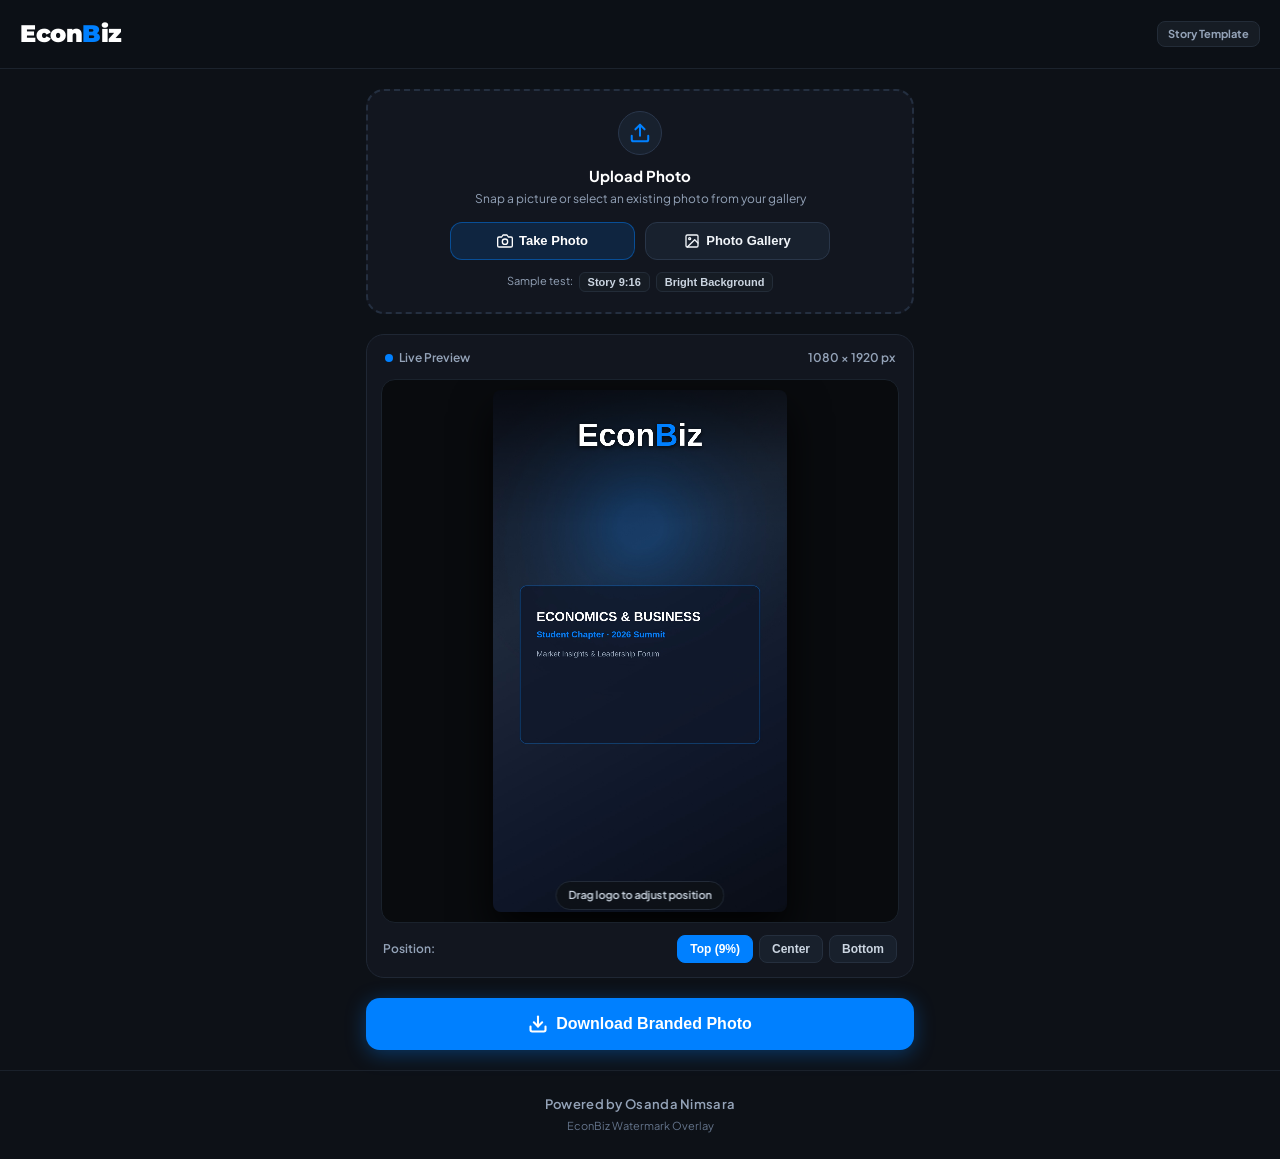
<file: public/standalone.html>
<!DOCTYPE html>
<html lang="en">
<head>
  <meta charset="UTF-8">
  <meta name="viewport" content="width=device-width, initial-scale=1.0, maximum-scale=1.0, user-scalable=no">
  <title>EconBiz - Story Brand Overlay</title>
  <link rel="preconnect" href="https://fonts.googleapis.com">
  <link rel="preconnect" href="https://fonts.gstatic.com" crossorigin>
  <link href="https://fonts.googleapis.com/css2?family=Montserrat:wght@800;900&family=Plus+Jakarta+Sans:wght@500;600;700;800&display=swap" rel="stylesheet">
  <style>
    * {
      box-sizing: border-box;
      margin: 0;
      padding: 0;
      -webkit-tap-highlight-color: transparent;
    }
    body {
      background-color: #0d1117;
      color: #f1f5f9;
      font-family: 'Plus Jakarta Sans', -apple-system, BlinkMacSystemFont, 'Segoe UI', Roboto, sans-serif;
      min-height: 100vh;
      display: flex;
      flex-direction: column;
      line-height: 1.5;
    }
    /* 1. Header */
    header {
      padding: 16px 20px;
      border-bottom: 1px solid #1c232d;
      background: rgba(13, 17, 23, 0.95);
      position: sticky;
      top: 0;
      z-index: 40;
      display: flex;
      justify-content: space-between;
      align-items: center;
    }
    .brand {
      font-family: 'Montserrat', sans-serif;
      font-size: 24px;
      font-weight: 900;
      letter-spacing: -0.5px;
      color: #ffffff;
      user-select: none;
    }
    .brand-blue {
      color: #0080FF;
    }
    .badge {
      font-size: 11px;
      font-weight: 700;
      color: #94a3b8;
      background: #161c24;
      border: 1px solid #232c38;
      padding: 4px 10px;
      border-radius: 8px;
    }
    /* Main Layout: Header -> Upload Area -> Live Preview Canvas -> Download Button -> Footer */
    main {
      flex: 1;
      max-width: 580px;
      width: 100%;
      margin: 0 auto;
      padding: 20px 16px;
      display: flex;
      flex-direction: column;
      gap: 20px;
    }
    /* 2. Upload Area */
    .upload-card {
      background: #12161f;
      border: 2px dashed #242f40;
      border-radius: 18px;
      padding: 20px 16px;
      text-align: center;
      transition: all 0.2s ease;
    }
    .upload-card.dragover {
      border-color: #0080FF;
      background: rgba(0, 128, 255, 0.08);
    }
    .upload-icon {
      width: 44px;
      height: 44px;
      border-radius: 50%;
      background: #18212e;
      border: 1px solid #2a374c;
      color: #0080FF;
      display: flex;
      align-items: center;
      justify-content: center;
      margin: 0 auto 10px;
    }
    .upload-title {
      font-size: 15px;
      font-weight: 700;
      color: #ffffff;
    }
    .upload-subtitle {
      font-size: 12px;
      color: #94a3b8;
      margin-top: 2px;
      margin-bottom: 14px;
    }
    .upload-actions {
      display: grid;
      grid-template-columns: 1fr 1fr;
      gap: 10px;
      max-width: 380px;
      margin: 0 auto;
    }
    .btn-secondary {
      background: #18212e;
      border: 1px solid #293649;
      color: #f1f5f9;
      font-size: 13px;
      font-weight: 600;
      padding: 10px 14px;
      border-radius: 12px;
      cursor: pointer;
      display: flex;
      align-items: center;
      justify-content: center;
      gap: 6px;
      transition: all 0.15s ease;
    }
    .btn-secondary:hover {
      background: #202b3c;
      border-color: #3b4d68;
    }
    .btn-secondary:active {
      transform: scale(0.98);
    }
    .btn-camera {
      background: rgba(0, 128, 255, 0.15);
      border: 1px solid rgba(0, 128, 255, 0.45);
      color: #ffffff;
    }
    .btn-camera:hover {
      background: rgba(0, 128, 255, 0.25);
    }
    .samples-row {
      margin-top: 12px;
      display: flex;
      align-items: center;
      justify-content: center;
      gap: 6px;
      font-size: 11px;
      color: #94a3b8;
      flex-wrap: wrap;
    }
    .sample-btn {
      background: #161c24;
      border: 1px solid #232c38;
      color: #cbd5e1;
      padding: 3px 8px;
      border-radius: 6px;
      cursor: pointer;
      font-size: 11px;
      font-weight: 600;
    }
    .sample-btn:hover {
      color: #ffffff;
      border-color: #0080FF;
    }
    /* 3. Live Preview Canvas */
    .preview-card {
      background: #12161f;
      border: 1px solid #1f2734;
      border-radius: 18px;
      padding: 14px;
      display: flex;
      flex-direction: column;
      gap: 12px;
    }
    .preview-header {
      display: flex;
      justify-content: space-between;
      align-items: center;
      font-size: 12px;
      color: #94a3b8;
      font-weight: 600;
      padding: 0 4px;
    }
    .dot {
      width: 8px;
      height: 8px;
      border-radius: 50%;
      background: #0080FF;
      display: inline-block;
      margin-right: 6px;
    }
    .canvas-viewport {
      background: #090b0e;
      border: 1px solid #1a222c;
      border-radius: 14px;
      position: relative;
      display: flex;
      align-items: center;
      justify-content: center;
      min-height: 420px;
      max-height: 62vh;
      padding: 10px;
      overflow: hidden;
    }
    canvas {
      max-width: 100%;
      max-height: 58vh;
      object-fit: contain;
      border-radius: 8px;
      box-shadow: 0 20px 40px rgba(0, 0, 0, 0.85);
      cursor: grab;
      touch-action: none;
      user-select: none;
    }
    canvas:active {
      cursor: grabbing;
    }
    .drag-hint {
      position: absolute;
      bottom: 12px;
      left: 50%;
      transform: translateX(-50%);
      background: rgba(14, 18, 24, 0.9);
      backdrop-filter: blur(8px);
      border: 1px solid #232b38;
      color: #cbd5e1;
      font-size: 11px;
      font-weight: 600;
      padding: 5px 12px;
      border-radius: 20px;
      pointer-events: none;
      white-space: nowrap;
    }
    .position-row {
      display: flex;
      justify-content: space-between;
      align-items: center;
      padding: 0 2px;
    }
    .pos-btn-group {
      display: flex;
      gap: 6px;
    }
    .pos-btn {
      background: #18202c;
      border: 1px solid #252f3e;
      color: #cbd5e1;
      padding: 6px 12px;
      border-radius: 8px;
      font-size: 12px;
      font-weight: 600;
      cursor: pointer;
      transition: all 0.15s;
    }
    .pos-btn.active, .pos-btn:hover {
      background: #0080FF;
      border-color: #0080FF;
      color: #ffffff;
    }
    /* 4. Prominent Download Button */
    .btn-download {
      width: 100%;
      background: #0080FF;
      color: #ffffff;
      border: none;
      padding: 16px 20px;
      border-radius: 14px;
      font-size: 16px;
      font-weight: 800;
      cursor: pointer;
      display: flex;
      align-items: center;
      justify-content: center;
      gap: 8px;
      box-shadow: 0 4px 20px rgba(0, 128, 255, 0.35);
      transition: transform 0.1s, background-color 0.15s;
    }
    .btn-download:hover {
      background: #0070e0;
      box-shadow: 0 6px 24px rgba(0, 128, 255, 0.45);
    }
    .btn-download:active {
      transform: scale(0.98);
    }
    /* 5. Footer: "Powered by Osanda Nimsara" */
    footer {
      border-top: 1px solid #1a212b;
      padding: 24px 16px;
      text-align: center;
      margin-top: auto;
    }
    .footer-credit {
      font-size: 13px;
      font-weight: 600;
      color: #94a3b8;
      letter-spacing: 0.3px;
    }
    .footer-sub {
      font-size: 11px;
      color: #64748b;
      margin-top: 4px;
    }
    /* Toast */
    #toast {
      position: fixed;
      top: 16px;
      left: 50%;
      transform: translateX(-50%);
      background: rgba(22, 29, 39, 0.95);
      backdrop-filter: blur(10px);
      border: 1px solid rgba(0, 128, 255, 0.5);
      color: #ffffff;
      font-size: 13px;
      font-weight: 600;
      padding: 10px 18px;
      border-radius: 12px;
      box-shadow: 0 10px 25px rgba(0,0,0,0.7);
      opacity: 0;
      pointer-events: none;
      transition: opacity 0.25s, transform 0.25s;
      z-index: 100;
    }
    #toast.show {
      opacity: 1;
      transform: translate(-50%, 6px);
    }
  </style>
</head>
<body>

  <!-- Toast Notification -->
  <div id="toast">Photo ready with EconBiz overlay!</div>

  <!-- 1. Header: "EconBiz" with "Econ" in white, "B" in blue, "iz" in white -->
  <header>
    <div class="brand">Econ<span class="brand-blue">B</span>iz</div>
    <div class="badge">Story Template</div>
  </header>

  <!-- Main Flow: Header -> Upload Area -> Live Preview Canvas -> Download Button -> Footer -->
  <main>
    <!-- Hidden Inputs -->
    <input type="file" id="galleryInput" accept="image/*" style="display: none;">
    <input type="file" id="cameraInput" accept="image/*" capture="environment" style="display: none;">

    <!-- 2. Upload Area -->
    <div class="upload-card" id="dropArea">
      <div class="upload-icon">
        <svg width="22" height="22" viewBox="0 0 24 24" fill="none" stroke="currentColor" stroke-width="2.2" stroke-linecap="round" stroke-linejoin="round">
          <path d="M21 15v4a2 2 0 0 1-2 2H5a2 2 0 0 1-2-2v-4"></path>
          <polyline points="17 8 12 3 7 8"></polyline>
          <line x1="12" y1="3" x2="12" y2="15"></line>
        </svg>
      </div>
      <div class="upload-title">Upload Photo</div>
      <div class="upload-subtitle">Snap a picture or select an existing photo from your gallery</div>

      <div class="upload-actions">
        <button class="btn-secondary btn-camera" id="btnCamera">
          <svg width="16" height="16" viewBox="0 0 24 24" fill="none" stroke="currentColor" stroke-width="2" stroke-linecap="round" stroke-linejoin="round">
            <path d="M23 19a2 2 0 0 1-2 2H3a2 2 0 0 1-2-2V8a2 2 0 0 1 2-2h4l2-3h6l2 3h4a2 2 0 0 1 2 2z"></path>
            <circle cx="12" cy="13" r="4"></circle>
          </svg>
          Take Photo
        </button>
        <button class="btn-secondary" id="btnGallery">
          <svg width="16" height="16" viewBox="0 0 24 24" fill="none" stroke="currentColor" stroke-width="2" stroke-linecap="round" stroke-linejoin="round">
            <rect x="3" y="3" width="18" height="18" rx="2" ry="2"></rect>
            <circle cx="8.5" cy="8.5" r="1.5"></circle>
            <polyline points="21 15 16 10 5 21"></polyline>
          </svg>
          Photo Gallery
        </button>
      </div>

      <div class="samples-row">
        <span>Sample test:</span>
        <button class="sample-btn" id="sampleStory">Story 9:16</button>
        <button class="sample-btn" id="sampleLight">Bright Background</button>
      </div>
    </div>

    <!-- 3. Live Preview Canvas -->
    <div class="preview-card">
      <div class="preview-header">
        <span><span class="dot"></span>Live Preview</span>
        <span id="resLabel">1080 × 1920 px</span>
      </div>

      <div class="canvas-viewport" id="canvasViewport">
        <canvas id="storyCanvas"></canvas>
        <div class="drag-hint">Drag logo to adjust position</div>
      </div>

      <div class="position-row">
        <span style="font-size: 12px; color: #94a3b8; font-weight: 600;">Position:</span>
        <div class="pos-btn-group">
          <button class="pos-btn active" id="posTop">Top (9%)</button>
          <button class="pos-btn" id="posCenter">Center</button>
          <button class="pos-btn" id="posBottom">Bottom</button>
        </div>
      </div>
    </div>

    <!-- 4. Prominent Download Button -->
    <button class="btn-download" id="downloadBtn">
      <svg width="20" height="20" viewBox="0 0 24 24" fill="none" stroke="currentColor" stroke-width="2.5" stroke-linecap="round" stroke-linejoin="round">
        <path d="M21 15v4a2 2 0 0 1-2 2H5a2 2 0 0 1-2-2v-4"></path>
        <polyline points="7 10 12 15 17 10"></polyline>
        <line x1="12" y1="15" x2="12" y2="3"></line>
      </svg>
      Download Branded Photo
    </button>
  </main>

  <!-- 5. Footer: "Powered by Osanda Nimsara" -->
  <footer>
    <div class="footer-credit">Powered by Osanda Nimsara</div>
    <div class="footer-sub">EconBiz Watermark Overlay</div>
  </footer>

  <script>
    // State
    let baseImage = null;
    let fileName = 'EconBiz-Story';
    let posYPercent = 9; // default 9% top center (8-10% from top)
    let posXPercent = 50; // horizontally centered
    let logoScale = 36; // scale proportional to image width

    const canvas = document.getElementById('storyCanvas');
    const ctx = canvas.getContext('2d');
    const toast = document.getElementById('toast');
    const resLabel = document.getElementById('resLabel');

    function showToast(msg) {
      toast.innerText = msg;
      toast.classList.add('show');
      setTimeout(() => toast.classList.remove('show'), 2600);
    }

    // Render on Canvas at Full Original Resolution
    function render() {
      if (!baseImage) return;

      const w = baseImage.naturalWidth || 1080;
      const h = baseImage.naturalHeight || 1920;

      canvas.width = w;
      canvas.height = h;
      resLabel.innerText = w + ' × ' + h + ' px';

      ctx.clearRect(0, 0, w, h);

      // 1. Draw base photo
      ctx.drawImage(baseImage, 0, 0, w, h);

      // 2. Soft protective contrast scrim gradient (top area)
      if (posYPercent < 28) {
        const scrimHeight = h * 0.26;
        const grad = ctx.createLinearGradient(0, 0, 0, scrimHeight);
        grad.addColorStop(0, 'rgba(0, 0, 0, 0.55)');
        grad.addColorStop(0.5, 'rgba(0, 0, 0, 0.20)');
        grad.addColorStop(1, 'transparent');
        ctx.fillStyle = grad;
        ctx.fillRect(0, 0, w, scrimHeight);
      }

      // 3. Draw EconBiz Logo Overlay
      // Accurately drawn using HTML5 Canvas 2D context:
      // Font: Bold, heavy sans-serif
      // Colors: "Econ" in solid crisp white (#FFFFFF), letter "B" in vibrant blue (#0080FF), "iz" in white (#FFFFFF)
      // Soft drop shadow
      // Pinned horizontally centered in upper section with proportional top padding (~8-10%)
      // Automatically scaled proportionally to image width
      ctx.save();

      const cx = (posXPercent / 100) * w;
      const cy = (posYPercent / 100) * h;
      const targetLogoWidth = (logoScale / 100) * w;
      const fontSize = targetLogoWidth * 0.30;

      ctx.font = '900 ' + fontSize + 'px "Montserrat", "Arial Black", "Plus Jakarta Sans", -apple-system, sans-serif';
      ctx.textBaseline = 'middle';

      // Soft drop shadow
      ctx.shadowColor = 'rgba(0, 0, 0, 0.85)';
      ctx.shadowBlur = w * 0.016;
      ctx.shadowOffsetX = 0;
      ctx.shadowOffsetY = w * 0.005;

      const textEcon = 'Econ';
      const textB = 'B';
      const textIz = 'iz';

      const wEcon = ctx.measureText(textEcon).width;
      const wB = ctx.measureText(textB).width;
      const wIz = ctx.measureText(textIz).width;
      const totalWidth = wEcon + wB + wIz;

      let startX = cx - totalWidth / 2;

      // Draw "Econ" (#FFFFFF)
      ctx.fillStyle = '#FFFFFF';
      ctx.fillText(textEcon, startX, cy);
      startX += wEcon;

      // Draw "B" (#0080FF)
      ctx.fillStyle = '#0080FF';
      ctx.fillText(textB, startX, cy);
      startX += wB;

      // Draw "iz" (#FFFFFF)
      ctx.fillStyle = '#FFFFFF';
      ctx.fillText(textIz, startX, cy);

      ctx.restore();
    }

    // Load initial sample
    function loadSample(type) {
      const temp = document.createElement('canvas');
      temp.width = 1080;
      temp.height = 1920;
      const tctx = temp.getContext('2d');

      if (type === 'light') {
        const g = tctx.createLinearGradient(0, 0, 1080, 1920);
        g.addColorStop(0, '#e2e8f0');
        g.addColorStop(0.5, '#cbd5e1');
        g.addColorStop(1, '#94a3b8');
        tctx.fillStyle = g;
        tctx.fillRect(0, 0, 1080, 1920);
      } else {
        const g = tctx.createLinearGradient(0, 0, 1080, 1920);
        g.addColorStop(0, '#111827');
        g.addColorStop(0.35, '#1e293b');
        g.addColorStop(0.7, '#0f172a');
        g.addColorStop(1, '#090d16');
        tctx.fillStyle = g;
        tctx.fillRect(0, 0, 1080, 1920);

        const glow = tctx.createRadialGradient(540, 500, 80, 540, 500, 700);
        glow.addColorStop(0, 'rgba(0, 128, 255, 0.22)');
        glow.addColorStop(1, 'transparent');
        tctx.fillStyle = glow;
        tctx.fillRect(0, 0, 1080, 1920);

        tctx.fillStyle = 'rgba(15, 23, 42, 0.75)';
        tctx.strokeStyle = 'rgba(0, 128, 255, 0.35)';
        tctx.lineWidth = 3;
        tctx.beginPath();
        tctx.roundRect(100, 720, 880, 580, [24]);
        tctx.fill();
        tctx.stroke();

        tctx.fillStyle = '#ffffff';
        tctx.font = '800 48px "Montserrat", sans-serif';
        tctx.fillText('ECONOMICS & BUSINESS', 160, 850);
        tctx.fillStyle = '#0080FF';
        tctx.font = '700 32px "Plus Jakarta Sans", sans-serif';
        tctx.fillText('Student Chapter · 2026 Summit', 160, 910);
        tctx.fillStyle = '#94a3b8';
        tctx.font = '400 28px "Plus Jakarta Sans", sans-serif';
        tctx.fillText('Market Insights & Leadership Forum', 160, 980);
      }

      const img = new Image();
      img.src = temp.toDataURL('image/jpeg', 0.95);
      img.onload = () => {
        baseImage = img;
        render();
      };
    }

    // File Handling
    function handleFile(file) {
      if (!file || !file.type.startsWith('image/')) {
        showToast('Please select an image file');
        return;
      }
      const rawName = file.name.replace(/\.[^/.]+$/, '');
      fileName = 'EconBiz-' + rawName;

      const reader = new FileReader();
      reader.onload = (e) => {
        const img = new Image();
        img.src = e.target.result;
        img.onload = () => {
          baseImage = img;
          render();
          showToast('Photo loaded with EconBiz overlay!');
        };
      };
      reader.readAsDataURL(file);
    }

    // Button event listeners
    const galleryInput = document.getElementById('galleryInput');
    const cameraInput = document.getElementById('cameraInput');

    document.getElementById('btnGallery').onclick = () => galleryInput.click();
    document.getElementById('btnCamera').onclick = () => cameraInput.click();

    galleryInput.onchange = (e) => { if (e.target.files[0]) handleFile(e.target.files[0]); };
    cameraInput.onchange = (e) => { if (e.target.files[0]) handleFile(e.target.files[0]); };

    document.getElementById('sampleStory').onclick = () => loadSample('story');
    document.getElementById('sampleLight').onclick = () => loadSample('light');

    // Drag and Drop
    const dropArea = document.getElementById('dropArea');
    dropArea.addEventListener('dragover', (e) => { e.preventDefault(); dropArea.classList.add('dragover'); });
    dropArea.addEventListener('dragleave', () => dropArea.classList.remove('dragover'));
    dropArea.addEventListener('drop', (e) => {
      e.preventDefault();
      dropArea.classList.remove('dragover');
      if (e.dataTransfer.files[0]) handleFile(e.dataTransfer.files[0]);
    });

    // Position buttons
    const posTop = document.getElementById('posTop');
    const posCenter = document.getElementById('posCenter');
    const posBottom = document.getElementById('posBottom');

    function setActivePos(btn, val) {
      [posTop, posCenter, posBottom].forEach(b => b.classList.remove('active'));
      btn.classList.add('active');
      posYPercent = val;
      render();
    }

    posTop.onclick = () => setActivePos(posTop, 9);
    posCenter.onclick = () => setActivePos(posCenter, 50);
    posBottom.onclick = () => setActivePos(posBottom, 90);

    // Touch & Mouse Drag on Canvas
    let isDragging = false;
    let dragStartX = 0;
    let dragStartY = 0;
    let initX = 50;
    let initY = 9;

    canvas.addEventListener('pointerdown', (e) => {
      isDragging = true;
      dragStartX = e.clientX;
      dragStartY = e.clientY;
      initX = posXPercent;
      initY = posYPercent;
      canvas.setPointerCapture(e.pointerId);
    });

    canvas.addEventListener('pointermove', (e) => {
      if (!isDragging) return;
      const rect = canvas.getBoundingClientRect();
      const dx = ((e.clientX - dragStartX) / rect.width) * 100;
      const dy = ((e.clientY - dragStartY) / rect.height) * 100;
      posXPercent = Math.max(5, Math.min(95, initX + dx));
      posYPercent = Math.max(4, Math.min(96, initY + dy));
      render();
    });

    canvas.addEventListener('pointerup', (e) => {
      if (isDragging) {
        isDragging = false;
        try { canvas.releasePointerCapture(e.pointerId); } catch(err) {}
      }
    });

    // High-Resolution Download
    document.getElementById('downloadBtn').onclick = () => {
      if (!canvas) return;
      const link = document.createElement('a');
      link.download = (fileName || 'EconBiz-Story') + '.png';
      link.href = canvas.toDataURL('image/png', 1.0);
      document.body.appendChild(link);
      link.click();
      document.body.removeChild(link);
      showToast('Downloaded high-resolution photo!');
    };

    // Initialize with story demo
    loadSample('story');
  </script>
</body>
</html>
</file>
